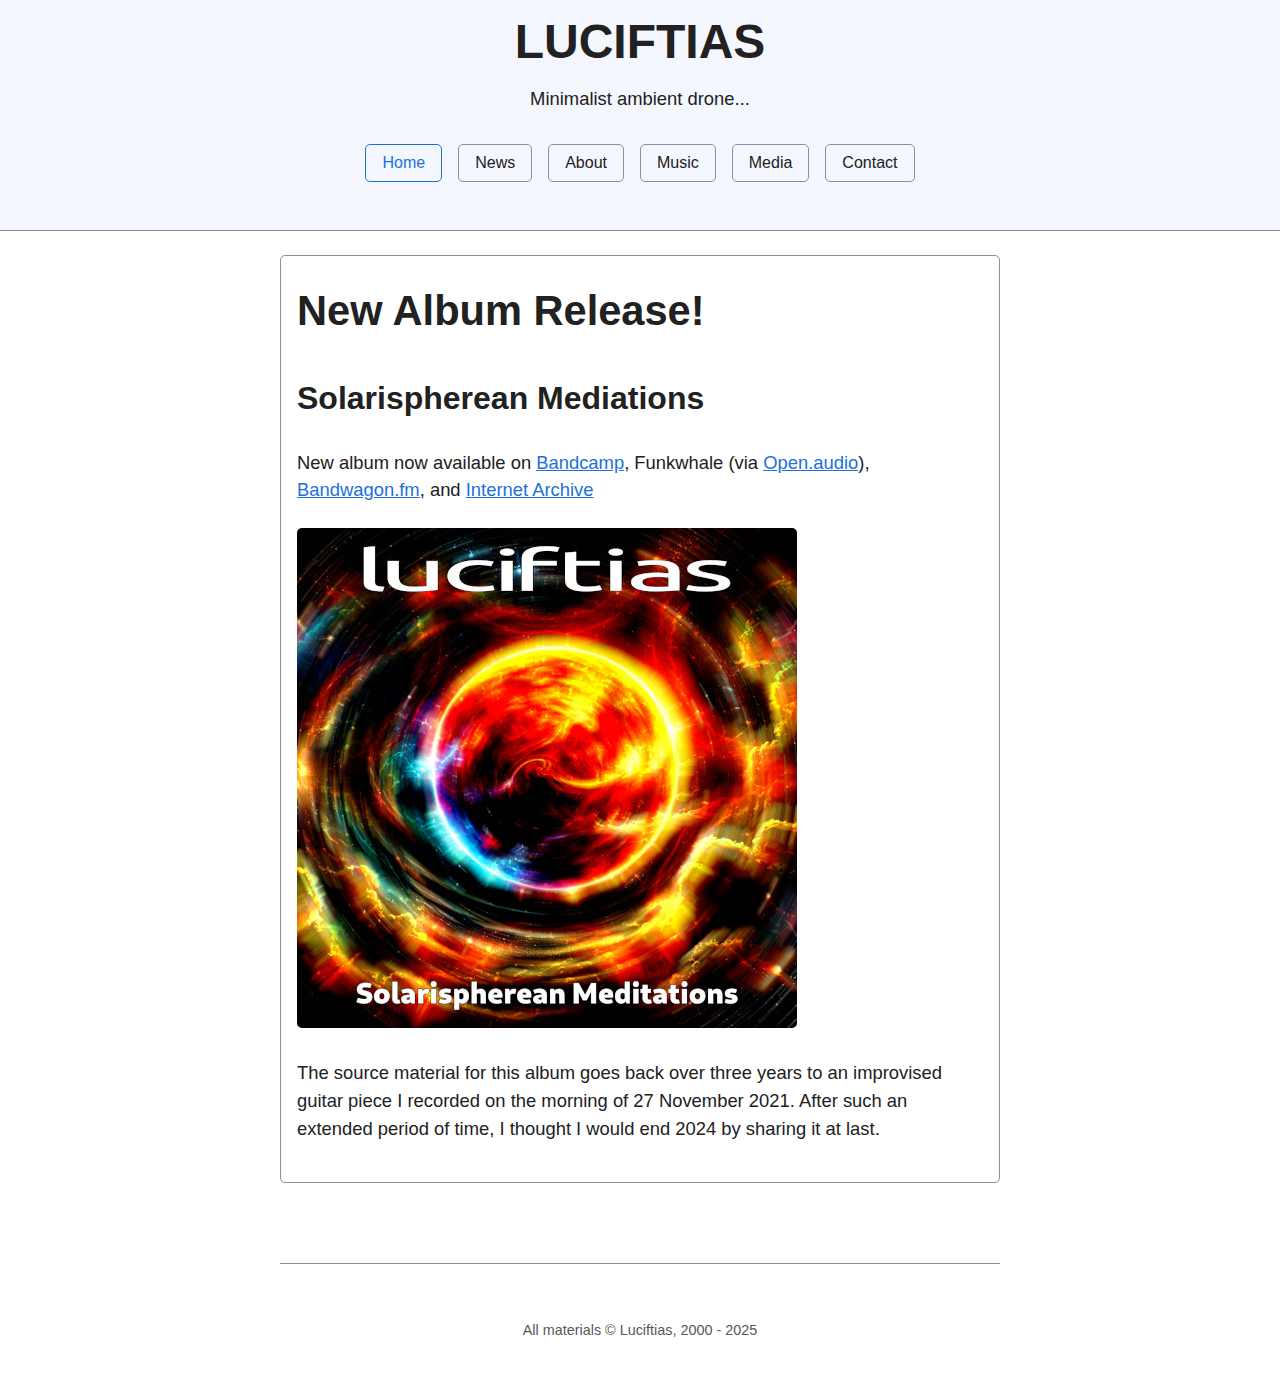
<file: index.html>
<!DOCTYPE html>
<html lang="en">

<head>
    <meta charset="UTF-8">
    <meta http-equiv="X-UA-Compatible" content="IE=edge">
    <meta name="viewport" content="width=device-width, initial-scale=1.0">
    <meta name="keywords" content="dark ambient, ambient, noise, drone, experimental, industrial, soundscape">
    <meta name="description" content="Luciftias: minimalist ambient drone">
    <link rel="stylesheet" href="css/simple.min.css">
    <link rel="stylesheet" href="css/custom.css">
    <title>Luciftias: Home</title>
</head>

<body id="top">
    <header>
        <h1>LUCIFTIAS</h1>
        <p>Minimalist ambient drone...</p>
        <nav>
            <ul>
                <li><a class="current" href="index.html">Home</a></li>
                <li><a href="news.html">News</a></li>
                <li><a href="about.html">About</a></li>
                <li><a href="music.html">Music</a></li>
                <li><a href="media.html">Media</a></li>
                <li><a href="contact.html">Contact</a></li>
            </ul>
        </nav>
    </header>

    <main>
        <article>
            <h2>New Album Release!</h2>
            <h3>Solarispherean Mediations</h3>
            <p>New album now available on <a
                href="https://luciftias.bandcamp.com/album/solarispherean-meditations">Bandcamp</a>, Funkwhale
                (via <a href="https://open.audio/library/albums/21406">Open.audio</a>),
                <a href="https://bandwagon.fm/6774183cc2a5b4a42bdd365a">Bandwagon.fm</a>, and
                <a href="https://archive.org/details/luciftias-solarispherean-meditations">Internet Archive</a></p>
            <img src="images/Luciftias-Solarispherean_Meditations-cover.jpg" alt="cover art image">
            <p>The source material for this album goes back over three years to an improvised guitar piece I recorded on
                the morning of 27 November 2021. After such an extended period of time, I thought I would end 2024 by
                sharing it at last.
            </p>
        </article>
    </main>

    <footer>
        <p>All materials &copy; Luciftias, 2000 - 2025</p>
    </footer>

</body>

</html>
</file>
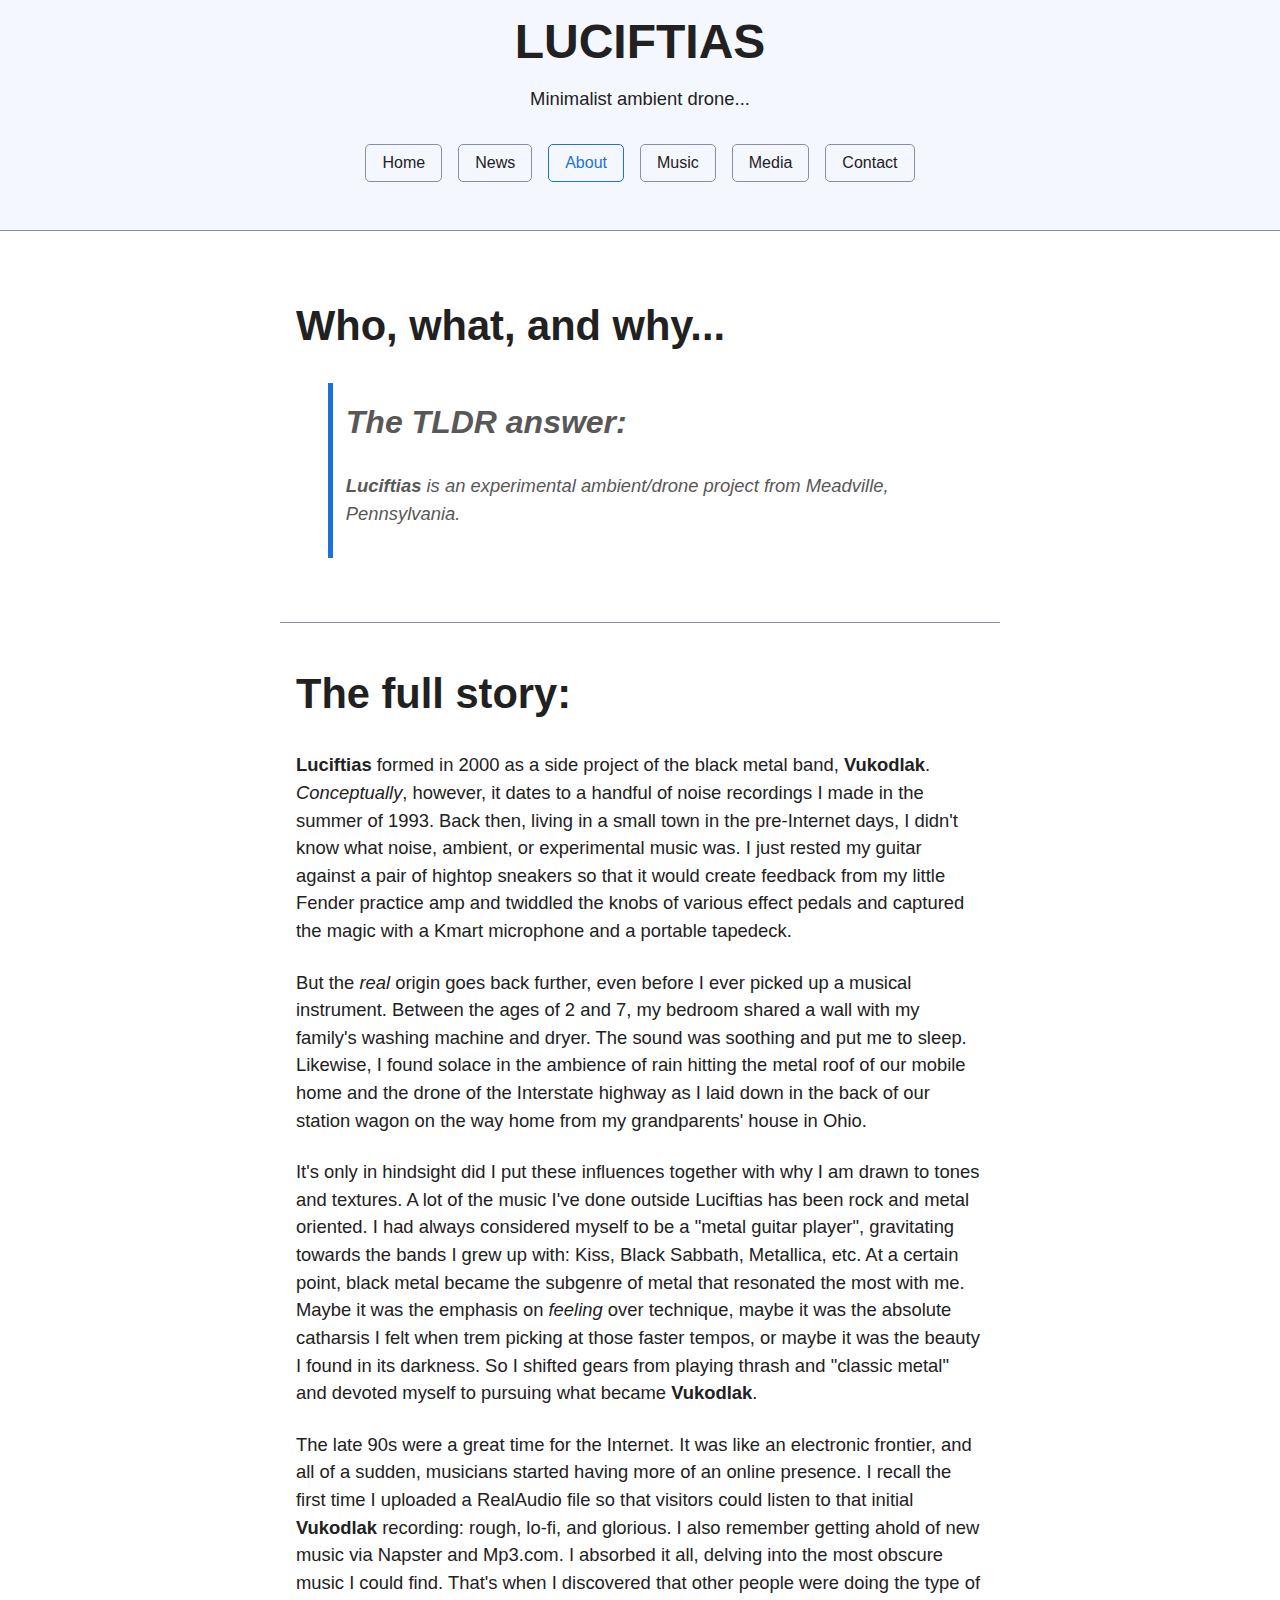
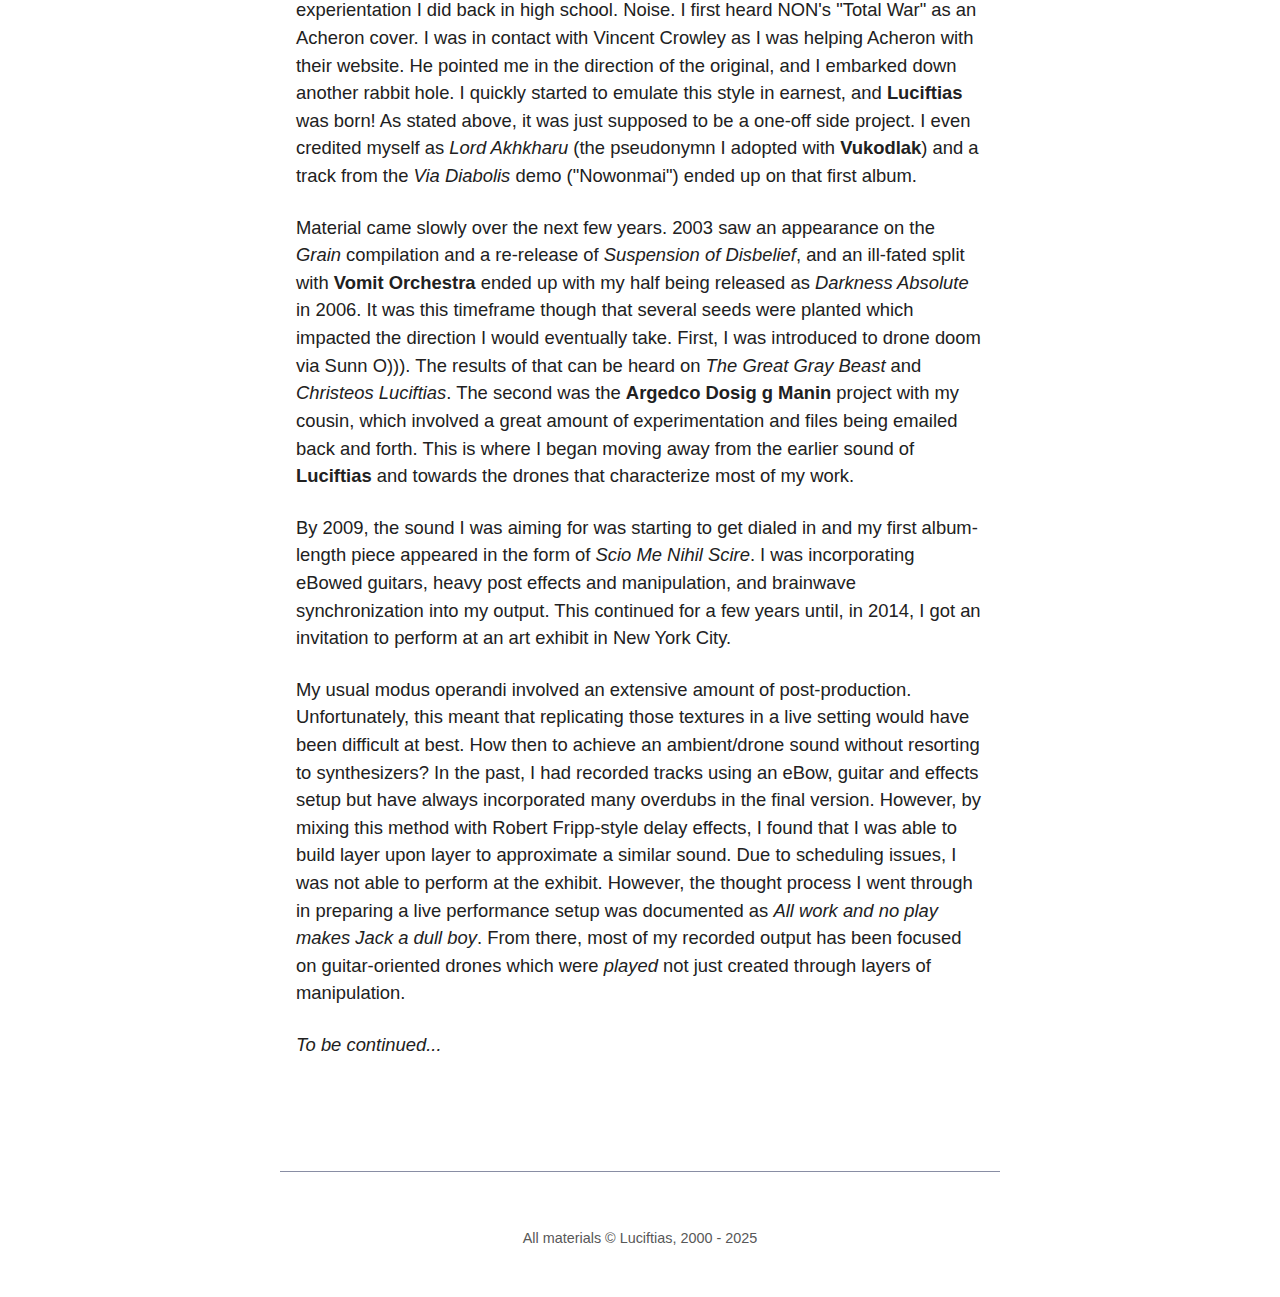
<file: about.html>
<!DOCTYPE html>
<html lang="en">

<head>
    <meta charset="UTF-8">
    <meta http-equiv="X-UA-Compatible" content="IE=edge">
    <meta name="viewport" content="width=device-width, initial-scale=1.0">
    <meta name="keywords" content="dark ambient, ambient, noise, drone, experimental, industrial, soundscape">
    <meta name="description" content="Luciftias: minimalist ambient drone">
    <link rel="stylesheet" href="css/simple.min.css">
    <link rel="stylesheet" href="css/custom.css">
    <title>Luciftias: About</title>
</head>

<body id="top">
    <header>
        <h1>LUCIFTIAS</h1>
        <p>Minimalist ambient drone...</p>
        <nav>
            <ul>
                <li><a href="index.html">Home</a></li>
                <li><a href="news.html">News</a></li>
                <li><a class="current" href="about.html">About</a></li>
                <li><a href="music.html">Music</a></li>
                <li><a href="media.html">Media</a></li>
                <li><a href="contact.html">Contact</a></li>
            </ul>
        </nav>
    </header>

    <main>
        <section>
            <h2>Who, what, and why...</h2>
            <blockquote>
                <h3>The TLDR answer:</h3>
                <p><strong>Luciftias</strong> is an experimental ambient/drone project from Meadville, Pennsylvania.</p>
            </blockquote>
        </section>
        <section>
            <h2>The full story:</h2>
            <p>
                <strong>Luciftias</strong> formed in 2000 as a side project of the black metal band,
                <strong>Vukodlak</strong>. <em>Conceptually</em>, however, it dates to a handful of noise recordings I
                made in the summer of 1993. Back then, living in a small town in the pre-Internet days, I didn't know
                what noise, ambient, or experimental music was. I just rested my guitar against a pair of hightop
                sneakers so that it would create feedback from my little Fender practice amp and twiddled the knobs of
                various effect pedals and captured the magic with a Kmart microphone and a portable tapedeck.
            </p>
            <p>
                But the <em>real</em> origin goes back further, even before I ever picked up a musical instrument.
                Between the ages of 2 and 7, my bedroom shared a wall with my family's washing machine and dryer. The
                sound was soothing and put me to sleep. Likewise, I found solace in the ambience of rain hitting the
                metal roof of our mobile home and the drone of the Interstate highway as I laid down in the back of our
                station wagon on the way home from my grandparents' house in Ohio.
            </p>
            <p>
                It's only in hindsight did I put these influences together with why I am drawn to tones and textures. A
                lot of the music I've done outside Luciftias has been rock and metal oriented. I had always considered
                myself to be a "metal guitar player", gravitating towards the bands I grew up with: Kiss, Black Sabbath,
                Metallica, etc. At a certain point, black metal became the subgenre of metal that resonated the most
                with me. Maybe it was the emphasis on <em>feeling</em> over technique, maybe it was the absolute
                catharsis I felt when trem picking at those faster tempos, or maybe it was the beauty I found in its
                darkness. So I shifted gears from playing thrash and "classic metal" and devoted myself to pursuing what
                became <strong>Vukodlak</strong>.
            </p>
            <p>
                The late 90s were a great time for the Internet. It was like an electronic frontier, and all of a
                sudden, musicians started having more of an online presence. I recall the first time I uploaded a
                RealAudio file so that visitors could listen to that initial <strong>Vukodlak</strong> recording: rough,
                lo-fi, and glorious. I also remember getting ahold of new music via Napster and Mp3.com. I absorbed it
                all, delving into the most obscure music I could find. That's when I discovered that other people were
                doing the type of experientation I did back in high school. Noise. I first heard NON's "Total War" as an
                Acheron cover. I was in contact with Vincent Crowley as I was helping Acheron with their website. He
                pointed me in the direction of the original, and I embarked down another rabbit hole. I quickly started
                to emulate this style in earnest, and <strong>Luciftias</strong> was born! As stated above, it was just
                supposed to be a one-off side project. I even credited myself as <em>Lord Akhkharu</em> (the pseudonymn
                I adopted with <strong>Vukodlak</strong>) and a track from the <em>Via Diabolis</em> demo ("Nowonmai")
                ended up on that first album.
            </p>
            <p>
                Material came slowly over the next few years. 2003 saw an appearance on the <em>Grain</em> compilation
                and a re-release of <em>Suspension of Disbelief</em>, and an ill-fated split with <strong>Vomit
                    Orchestra</strong> ended up with my half being released as <em>Darkness Absolute</em> in 2006. It
                was this timeframe though that several seeds were planted which impacted the direction I would
                eventually take. First, I was introduced to drone doom via Sunn O))). The results of that can be heard
                on <em>The Great Gray Beast</em> and <em>Christeos Luciftias</em>. The second was the <strong>Argedco
                    Dosig g Manin</strong> project with my cousin, which involved a great amount of experimentation and
                files being emailed back and forth. This is where I began moving away from the earlier sound of
                <strong>Luciftias</strong> and towards the drones that characterize most of my work.
            </p>
            <p>
                By 2009, the sound I was aiming for was starting to get dialed in and my first album-length piece
                appeared in the form of <em>Scio Me Nihil Scire</em>. I was incorporating eBowed guitars, heavy post
                effects and manipulation, and brainwave synchronization into my output. This continued for a few years
                until, in 2014, I got an invitation to perform at an art exhibit in New York City.
            </p>
            <p>
                My usual modus operandi involved an extensive amount of post-production. Unfortunately, this meant that
                replicating those textures in a live setting would have been difficult at best. How then to achieve an
                ambient/drone sound without resorting to synthesizers? In the past, I had recorded tracks using an eBow,
                guitar and effects setup but have always incorporated many overdubs in the final version. However, by
                mixing this method with Robert Fripp-style delay effects, I found that I was able to build layer upon
                layer to approximate a similar sound. Due to scheduling issues, I was not able to perform at the
                exhibit. However, the thought process I went through in preparing a live performance setup was
                documented as <em>All work and no play makes Jack a dull boy</em>. From there, most of my recorded
                output has been focused on guitar-oriented drones which were <em>played</em> not just created through
                layers of manipulation.
            </p>
            <p><em>To be continued...</em></p>
        </section>
    </main>

    <footer>
        <p>All materials &copy; Luciftias, 2000 - 2025</p>
    </footer>

</body>

</html>
</file>
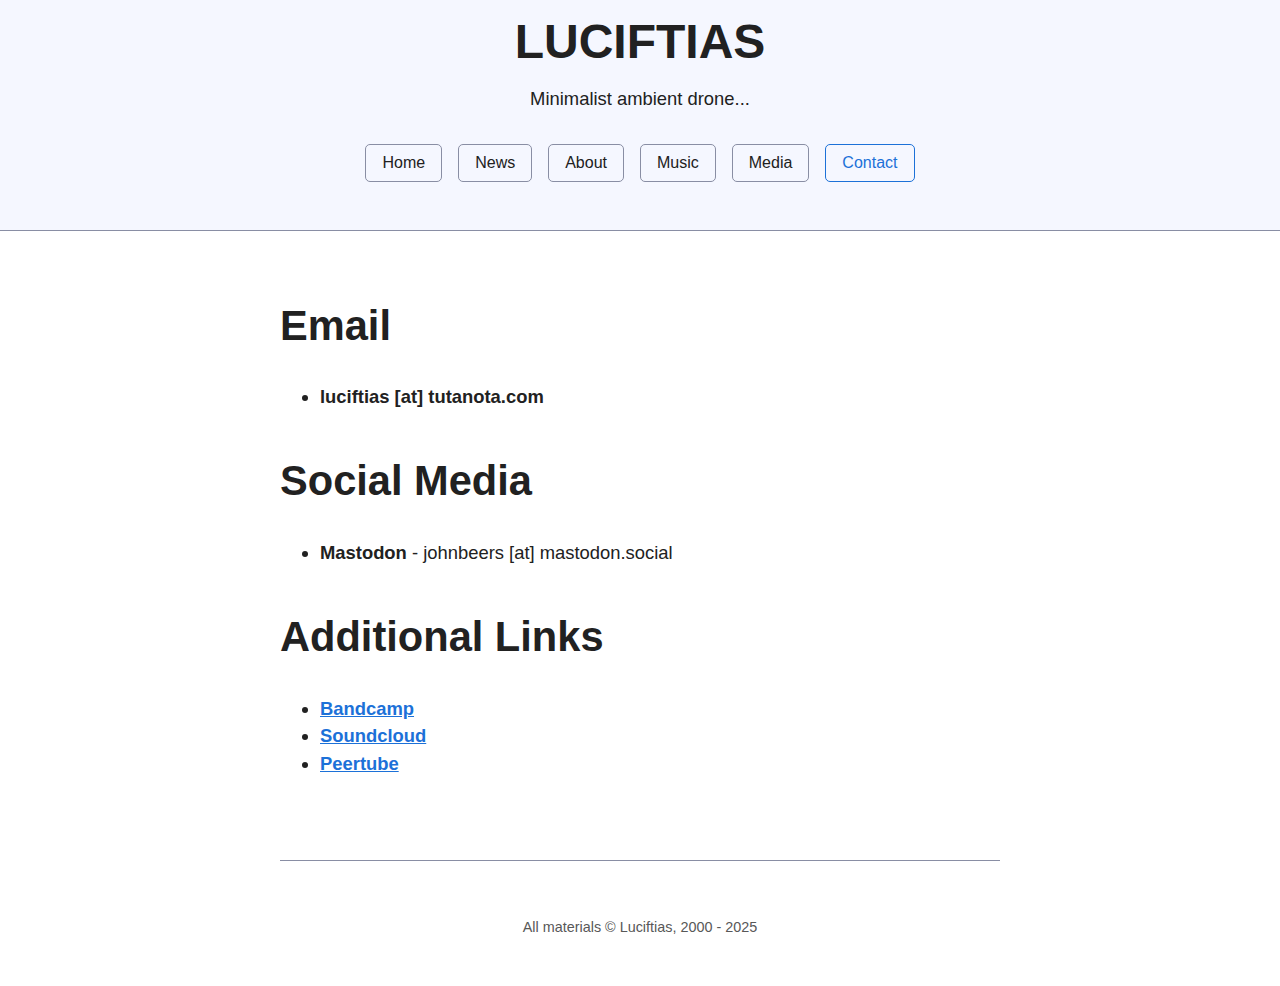
<file: contact.html>
<!DOCTYPE html>
<html lang="en">

<head>
    <meta charset="UTF-8">
    <meta http-equiv="X-UA-Compatible" content="IE=edge">
    <meta name="viewport" content="width=device-width, initial-scale=1.0">
    <meta name="keywords" content="dark ambient, ambient, noise, drone, experimental, industrial, soundscape">
    <meta name="description" content="Luciftias: minimalist ambient drone">
    <link rel="stylesheet" href="css/simple.min.css">
    <link rel="stylesheet" href="css/custom.css">
    <title>Luciftias: Contact</title>
</head>

<body id="top">
    <header>
        <h1>LUCIFTIAS</h1>
        <p>Minimalist ambient drone...</p>
        <nav>
            <ul>
                <li><a href="index.html">Home</a></li>
                <li><a href="news.html">News</a></li>
                <li><a href="about.html">About</a></li>
                <li><a href="music.html">Music</a></li>
                <li><a href="media.html">Media</a></li>
                <li><a class="current" href="contact.html">Contact</a></li>
            </ul>
        </nav>
    </header>

    <main>
        <h2>Email</h2>
        <ul>
            <li>
                <strong>luciftias [at] tutanota.com</strong>
            </li>
        </ul>
        <h2>Social Media</h2>
        <ul>
            <li>
                <strong>Mastodon</strong> - johnbeers [at] mastodon.social
            </li>
        </ul>
        <h2>Additional Links</h2>
        <ul>
            <li>
                <a href="https://luciftias.bandcamp.com"><strong>Bandcamp</strong></a>
            </li>
            <li>
                <a href="https://soundcloud.com/luciftias"><strong>Soundcloud</strong></a>
            </li>
            <li>
                <a href="https://exode.me/a/luciftias/"><strong>Peertube</strong></a>
            </li>
        </ul>
    </main>

    <footer>
        <p>All materials &copy; Luciftias, 2000 - 2025</p>
    </footer>
</body>

</html>
</file>
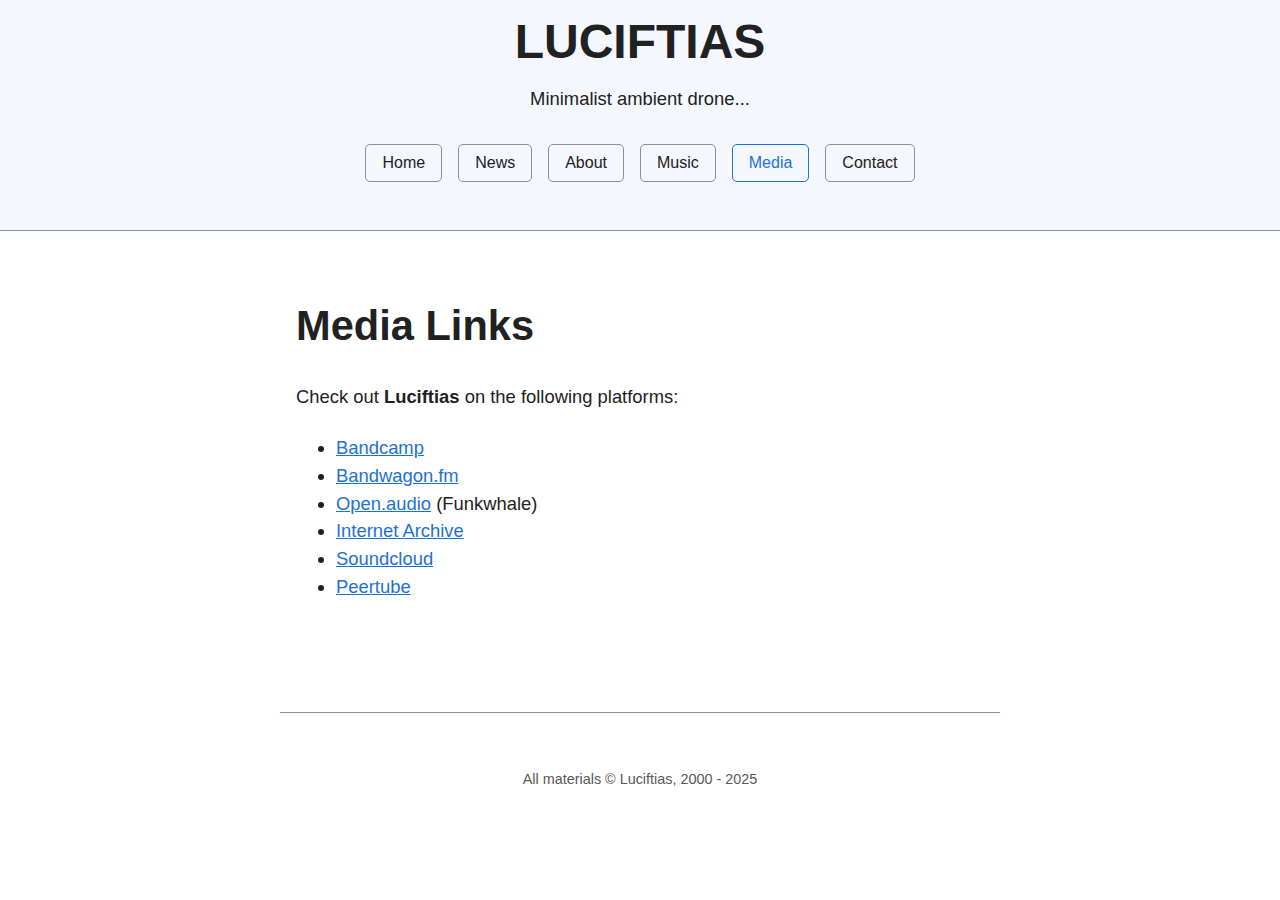
<file: media.html>
<!DOCTYPE html>
<html lang="en">

<head>
    <meta charset="UTF-8">
    <meta http-equiv="X-UA-Compatible" content="IE=edge">
    <meta name="viewport" content="width=device-width, initial-scale=1.0">
    <meta name="keywords" content="dark ambient, ambient, noise, drone, experimental, industrial, soundscape">
    <meta name="description" content="Luciftias: minimalist ambient drone">
    <link rel="stylesheet" href="css/simple.min.css">
    <link rel="stylesheet" href="css/custom.css">
    <title>Luciftias: Media</title>
</head>

<body id="top">
    <header>
        <h1>LUCIFTIAS</h1>
        <p>Minimalist ambient drone...</p>
        <nav>
            <ul>
                <li><a href="index.html">Home</a></li>
                <li><a href="news.html">News</a></li>
                <li><a href="about.html">About</a></li>
                <li><a href="music.html">Music</a></li>
                <li><a class="current" href="media.html">Media</a></li>
                <li><a href="contact.html">Contact</a></li>
            </ul>
        </nav>
    </header>

    <main>
        <section>
            <h2>Media Links</h2>
            <p>Check out <strong>Luciftias</strong> on the following platforms:</p>
            <ul>
                <li><a href="https://luciftias.bandcamp.com/">Bandcamp</a></li>
                <li><a href="https://bandwagon.fm/@luciftias/">Bandwagon.fm</a></li>
                <li><a href="https://open.audio/channels/luciftias">Open.audio</a> (Funkwhale)</li>
                <li><a href="https://archive.org/search.php?query=creator%3A%22Luciftias%22">Internet Archive</a></li>
                <li><a href="https://soundcloud.com/luciftias">Soundcloud</a></li>
                <li><a href="https://exode.me/a/luciftias/">Peertube</a></li>
            </ul>
        </section>
    </main>

    <footer>
        <p>All materials &copy; Luciftias, 2000 - 2025</p>
    </footer>
</body>

</html>
</file>
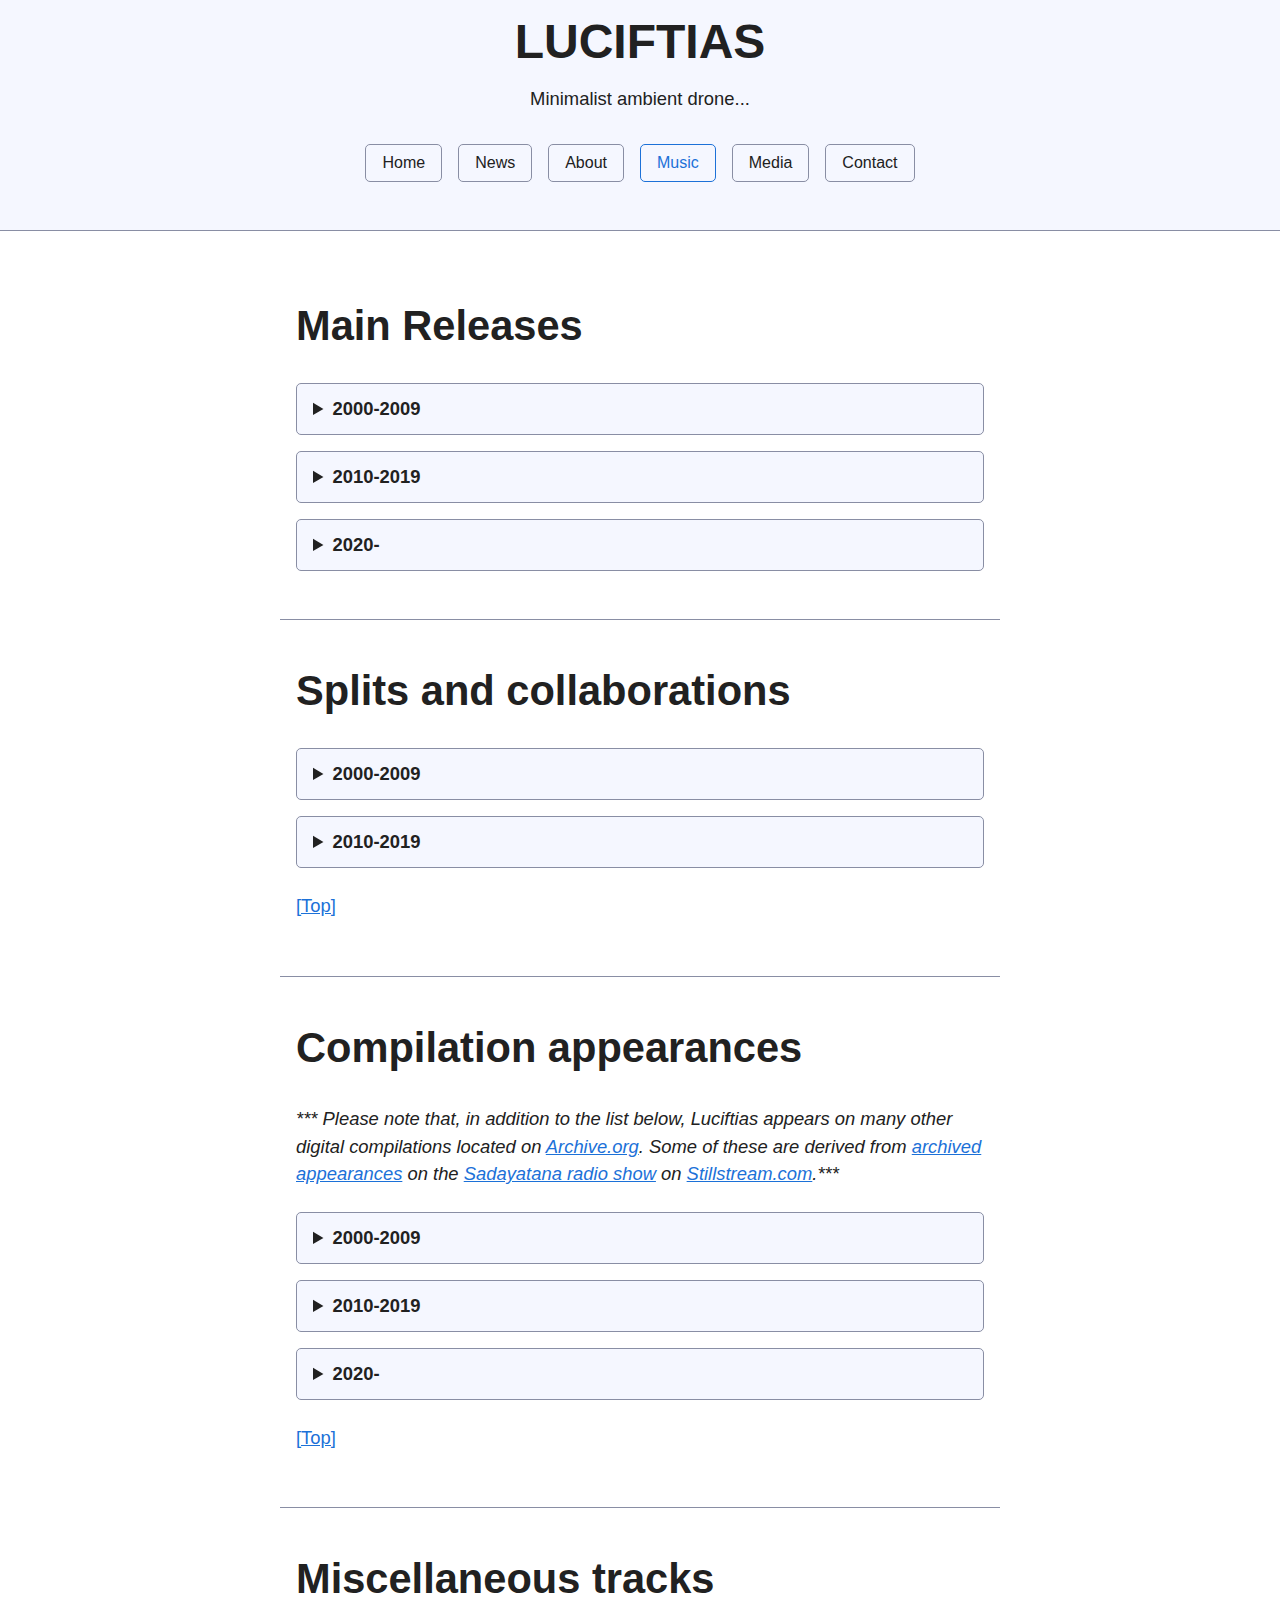
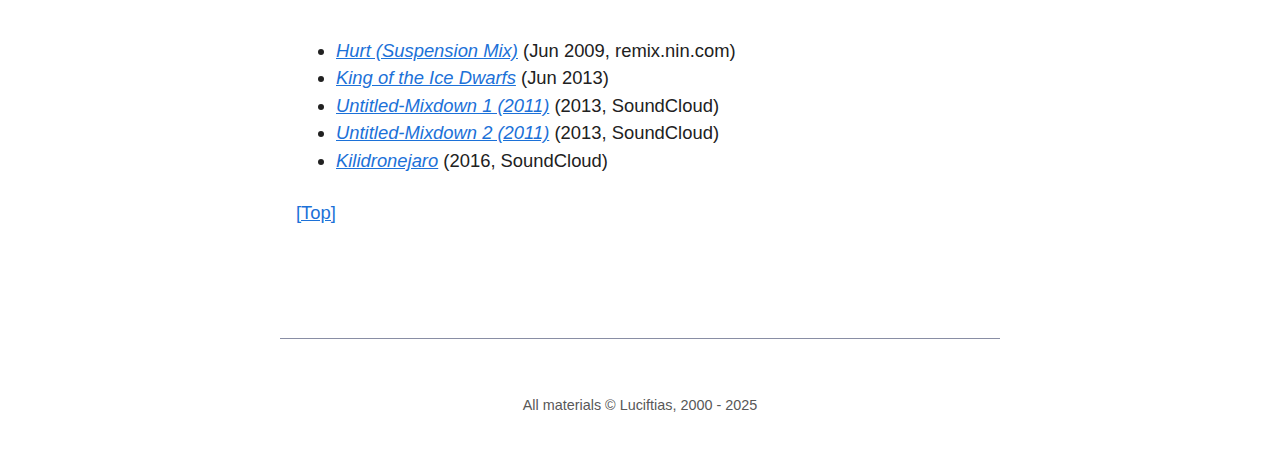
<file: music.html>
<!DOCTYPE html>
<html lang="en">

<head>
    <meta charset="UTF-8">
    <meta http-equiv="X-UA-Compatible" content="IE=edge">
    <meta name="viewport" content="width=device-width, initial-scale=1.0">
    <meta name="keywords" content="dark ambient, ambient, noise, drone, experimental, industrial, soundscape">
    <meta name="description" content="Luciftias: minimalist ambient drone">
    <link rel="stylesheet" href="css/simple.min.css">
    <link rel="stylesheet" href="css/custom.css">
    <title>Luciftias: Music</title>
</head>

<body id="top">
    <header>
        <h1>LUCIFTIAS</h1>
        <p>Minimalist ambient drone...</p>
        <nav>
            <ul>
                <li><a href="index.html">Home</a></li>
                <li><a href="news.html">News</a></li>
                <li><a href="about.html">About</a></li>
                <li><a class="current" href="music.html">Music</a></li>
                <li><a href="media.html">Media</a></li>
                <li><a href="contact.html">Contact</a></li>
            </ul>
        </nav>
    </header>

    <main>
        <section>
            <h2>Main Releases</h2>
            <details>
                <summary>2000-2009</summary>
                <details>
                    <summary>2000</summary>
                    <ul>
                        <li>
                            <i>Suspension of Disbelief</i> (Dec 2000, Mp3.com)
                        </li>
                    </ul>
                </details>

                <details>
                    <summary>2003</summary>
                    <ul>
                        <li>
                            <a href="https://www.archive.org/details/ahp001"><i>Suspension of Disbelief</i></a> (Oct
                            2003, Akhkharu Hymns)
                        </li>
                    </ul>
                </details>

                <details>
                    <summary>2006</summary>
                    <ul>
                        <li>
                            <a href="https://www.archive.org/details/ahp004"><i>Darkness Absolute</i></a> (Mar 2006,
                            Akhkharu Hymns)
                        </li>
                        <li>
                            <a href="https://www.archive.org/details/ahp005"><i>The Great Gray Beast</i></a> (Nov
                            2006, Akhkharu Hymns)
                        </li>
                    </ul>
                </details>

                <details>
                    <summary>2008</summary>
                    <ul>
                        <li>
                            <a href="https://www.archive.org/details/ahp007"><i>Christeos Luciftias</i></a> (Jul 2008,
                            Akhkharu Hymns)
                        </li>
                        <li>
                            <a href="https://www.archive.org/details/kemn90"><i>1428</i></a> (Aug 2008, <a
                                href="https://www.kaos-ex-machina.blogspot.com/">Kaos ex Machina</a>)
                        </li>
                        <li>
                            <a href="https://www.archive.org/details/ahp008"><i>Soundscapes for Headphones</i></a>
                            (Oct 2008, Akhkharu Hymns)
                        </li>
                    </ul>
                </details>

                <details>
                    <summary>2009</summary>
                    <ul>
                        <li>
                            <a href="https://www.archive.org/details/Constant_22"><i>Constant 22</i></a> (Jan 2009, <a
                                href="https://treetrunkrecords.wordpress.com/">Treetrunk</a>) *single*
                        </li>
                        <li>
                            <a href="https://www.archive.org/details/ahp009"><i>A Radiant Ghost</i></a> (Feb 2009,
                            Akhkharu Hymns)
                        </li>
                        <li>
                            <a href="https://www.archive.org/details/ahp010"><i>Intellectual Decompression: Suspended
                                    Remixes</i></a> (Mar 2009, Akhkharu Hymns)
                        </li>
                        <li>
                            <a href="https://www.archive.org/details/ahp011"><i>Perpetual</i></a> (Apr 2009, Akhkharu
                            Hymns)
                        </li>
                        <li>
                            <a href="https://www.archive.org/details/ahp012"><i>Hemlock</i></a> (May 2009, Akhkharu
                            Hymns)
                        </li>
                        <li>
                            <a href="https://www.archive.org/details/ahp013"><i>Scio Me Nihil Scire</i></a> (Jun 2009,
                            Akhkharu Hymns)
                        </li>
                        <li>
                            <i>Void / Filament</i> (Jul 2009, Notariqon)
                        </li>
                        <li>
                            <a href="https://www.archive.org/details/ahp014"><i>Process 51</i></a> (Aug 2009, Akhkharu
                            Hymns)
                        </li>
                        <li>
                            <a href="https://luciftias.bandcamp.com/album/cccxxxiii"><i>CCCXXXIII</i></a> (Sep 2009,
                            Witte Dood) *single*
                        </li>
                        <li>
                            <a href="https://www.archive.org/details/ahp015"><i>Droning Frehley</i></a> (Nov 2009,
                            Akhkharu Hymns)
                        </li>
                    </ul>
                    <footer>
                        <p><a href="#top">[Top]</a></p>
                    </footer>
                </details>
                <footer>
                    <p><a href="#top">[Top]</a></p>
                </footer>

            </details>

            <details>
                <summary>2010-2019</summary>

                <details>
                    <summary>2010</summary>
                    <ul>
                        <li>
                            <a href="https://luciftias.bandcamp.com/album/infernus"><i>Infernus</i></a> (Jun 2010,
                            Witte Dood) *single*
                        </li>
                        <li>
                            <a href="https://luciftias.bandcamp.com/album/textures"><i>Textures</i></a> (Jul 2010,
                            Inchiostrum)
                        </li>
                    </ul>
                </details>

                <details>
                    <summary>2011</summary>
                    <ul>
                        <li>
                            <a href="https://luciftias.bandcamp.com/album/dronosphere"><i>Dronosphere</i></a> (Feb
                            2011,
                            Akhkharu Hymns)
                        </li>
                        <li>
                            <a href="https://www.archive.org/details/ahp017"><i>The Sin of Collaboration</i></a> (Apr
                            2011, Akhkharu Hymns)
                        </li>
                        <li>
                            <a href="https://luciftias.bandcamp.com/album/astralnaut"><i>Astralnaut</i></a> (Jul 2011,
                            Victory By Fire) *single*
                        </li>
                        <li>
                            <a href="https://luciftias.bandcamp.com/album/occultus"><i>Occultus</i></a> (Aug 2011,
                            Victory By Fire) *single*
                        </li>
                    </ul>
                </details>

                <details>
                    <summary>2012</summary>
                    <ul>
                        <li>
                            <a href="https://buddhistonfire.com/2012/03/20-luciftias---dronosphere-ii/"><i>Dronosphere
                                    II</i></a> (March 2012, Buddhist On Fire)
                        </li>
                        <li>
                            <a href="https://luciftias.bandcamp.com/album/void-filament"><i>Void / Filament</i></a>
                            (Apr
                            2012, <a href="https://www.archive.org/details/ahp018">Akhkharu Hymns</a>)
                            <strong>*Re-release* (includes a bonus track!)</strong>
                        </li>
                        <li>
                            <a href="https://www.archive.org/details/ahp019"><i>Textures</i></a> (May 2012, Akhkharu
                            Hymns) <strong>*Digital re-release*</strong>
                        </li>
                        <li>
                            <a href="https://www.archive.org/details/ahp020"><i>Three Inch Singles</i></a> (Jun 2012,
                            Akhkharu Hymns) <strong>*Re-release of WD and VBF singles*</strong>
                        </li>
                        <li>
                            <a
                                href="https://buddhistonfire.com/2012/09/35-luciftias---dronosphere/"><i>Dronosphere</i></a>
                            (Sep 2012, Buddhist On Fire) <strong>*Digital re-release*</strong>
                        </li>
                    </ul>
                </details>

                <details>
                    <summary>2013</summary>
                    <ul>
                        <li>
                            <a href="https://buddhistonfire.com/2013/02/45-luciftias---the-great-abstinence/"><i>The
                                    Great
                                    Abstinence</i></a> (Feb 2013, Buddhist on Fire)
                        </li>
                        <li>
                            <a href="https://webbedhandrecords.com/wh257-luciftias-rain/"><i>Rain</i></a> (Feb 2013,
                            <a href="https://webbedhandrecords.com/">Webbed Hand</a>)
                        </li>
                        <li>
                            <a href="https://buddhistonfire.com/2013/04/49-luciftias---a-flash-of-red/"><i>A Flash of
                                    Red</i></a> (Apr 2013, Buddhist on Fire)
                        </li>
                        <li>
                            <a href="https://buddhistonfire.com/2013/10/53-luciftias---wonderland-the-cheshire-cat/"><i>Wonderland:
                                    The Cheshire Cat</i></a> (Oct 2013, Buddhist on Fire)
                        </li>
                        <li>
                            <a
                                href="https://www.depressiveillusions.com/items/cd-r/dark-ambient-drone-experimental/luciftias-dronosphere-lll-transcension"><i>Dronosphere
                                    III: Transcension</i></a> (Oct 2013, Depressive Illusions) *Limited to 33 copies*
                        </li>
                        <li>
                            <a href="https://archive.org/details/bof059"><i>Beyond the Aether</i></a> (Dec 2013,
                            Buddhist on Fire)
                        </li>
                    </ul>
                </details>

                <details>
                    <summary>2014</summary>
                    <ul>
                        <li>
                            <a
                                href="https://depressiveillusions.com/items/cd-r/dark-ambient-drone-experimental/luciftias-great-abstinence"><i>The
                                    Great Abstinence</i></a> (Apr 2014, Depressive Illusions) *Special CD edition
                            limited to 33 copies*
                        </li>
                        <li>
                            <a href="https://archive.org/details/eg0_114"><i>Chronic Pentatonic</i></a> (May 2014, <a
                                href="https://eg0cide.com/2014/05/10/eg0_114-luciftias-chronic-pentatonic/">Eg0cide</a>)
                        </li>
                        <li>
                            <a href="https://buddhistonfire.com/2014/05/63-dronosphere-iii-transcension/"><i>Dronosphere
                                    III: Transcension</i></a> (May 2014, Buddhist on Fire) <strong>*Digital
                                re-release*</strong>
                        </li>
                        <li>
                            <a
                                href="https://buddhistonfire.com/2014/09/67-luciftias---all-work-and-no-play-makes-jack-a-dull-boy/"><i>All
                                    work and no play makes Jack a dull boy</i></a> (Aug 2014, Buddhist on Fire)
                        </li>
                        <li>
                            <a href="https://onyudo.com/#!/albums/dronomancy"><i>Dronomancy</i></a> (Oct 2014, <a
                                href="https://onyudo.com/">Onyudo</a>) *Collection of comp tracks and more*
                        </li>
                    </ul>
                </details>

                <details>
                    <summary>2015</summary>
                    <ul>
                        <li>
                            <a href="https://luciftias.bandcamp.com/album/as-a-march-hare"><i>...as a March
                                    Hare</i></a>
                            (Jul 2015, <a href="https://www.hotarex.com/#!">Hallways of the Always</a>) *3.5" floppy
                            disk!!
                        </li>
                    </ul>
                </details>

                <details>
                    <summary>2016</summary>
                    <ul>
                        <li>
                            <a href="https://luciftias.bandcamp.com/album/field-trip-to-neptune"><i>Field Trip to
                                    Neptune</i></a> (Mar 2016, <a href="https://archive.org/details/bof078">Buddhist on
                                Fire</a>)
                        </li>
                        <li>
                            <a href="https://luciftias.bandcamp.com/album/coordinating-the-azimuth"><i>Coordinating the
                                    Azimuth</i></a> (Apr 2016, Akhkharu Hymns)
                        </li>
                        <li>
                            <a href="https://luciftias.bandcamp.com/album/shrouded-allusion"><i>Shrouded
                                    Allusion</i></a>
                            (Jun 2016, <a href="https://archive.org/details/shrouded_allusion">Treetrunk</a>)
                        </li>
                        <li>
                            <a href="https://luciftias.bandcamp.com/album/astralnautics-for-beginners"><i>Astralnautics
                                    for Beginners</i></a> (Jul 2016, <a
                                href="https://archive.org/details/AstralnauticsForBeginners">Treetrunk</a> / <a
                                href="https://archive.org/details/Astralnautics_For_Beginners">Akhkharu Hymns</a>)
                        </li>
                        <li>
                            <a href="https://luciftias.bandcamp.com/album/the-night-had-gold-in-its-teeth"><i>The Night
                                    Had
                                    Gold In Its Teeth</i></a> (Sep 2016, <a
                                href="https://archive.org/details/TheNightHadGoldInItsTeeth">Treetrunk</a>)
                        </li>
                    </ul>
                </details>

                <details>
                    <summary>2017</summary>
                    <ul>
                        <li>
                            <a href="https://luciftias.bandcamp.com/album/amorphous-architectural-abstraction"><i>Amorphous
                                    Architectural Abstraction</i></a> (Jan 2017, Akhkharu Hymns)
                        </li>
                        <li>
                            <a href="https://luciftias.bandcamp.com/album/voyage-through-the-nether"><i>Voyage Through
                                    the Nether</i></a> (Aug 2017, Akhkharu Hymns)
                        </li>
                    </ul>

                </details>

                <details>
                    <summary>2018</summary>
                    <ul>
                        <li>
                            <a href="https://luciftias.bandcamp.com/album/erotic-crystallization-inertia"><i>Erotic
                                    Crystallization Inertia</i></a> (Jul 2018, Akhkharu Hymns)
                        <li>
                            <a href="https://luciftias.bandcamp.com/album/extratellurian"><i>Extratellurian</i></a>
                            (Sep 2018, Akhkharu Hymns)
                        </li>
                    </ul>
                </details>
                <footer>
                    <p><a href="#top">[Top]</a></p>
                </footer>
            </details>

            <details>
                <summary>2020-</summary>

                <details>
                    <summary>2020</summary>
                    <ul>
                        <li>
                            <a href="https://luciftias.bandcamp.com/album/clove-and-honey"><i>Clove and Honey</i></a>
                            (Dec 2020, Akhkharu Hymns)
                        </li>
                    </ul>
                </details>

                <details>
                    <summary>2021</summary>
                    <ul>
                        <li>
                            <a href="https://luciftias.bandcamp.com/album/seafloor-sunrise"><i>Seafloor
                                    Sunrise</i></a>
                            (Nov 2021, Akhkharu Hymns)
                        </li>
                        <li>
                            <a href="https://luciftias.bandcamp.com/album/aural-borealis"><i>Aural Borealis</i></a>
                            (Dec 2021, Akhkharu Hymns)
                        </li>
                    </ul>
                </details>

                <details>
                    <summary>2022</summary>
                    <ul>
                        <li>
                            <a href="https://luciftias.bandcamp.com/album/sonic-sorcery"><i>Sonic Sorcery</i></a> (Jul
                            2022, Akhkharu Hymns)
                        </li>
                    </ul>
                </details>

                <details>
                    <summary>2023</summary>
                    <ul>
                        <li>
                            <a href="https://eg0cide.com/2023/01/28/luciftias-staring-into-oblivion-eg0_256/"><i>Staring
                                    Into Oblivion</i></a> (Jan 2023, eg0cide)
                        </li>
                        <li>
                            <a href="https://luciftias.bandcamp.com/album/ambient-reflections-for-solitary-explorers"><i>Ambient
                                    Reflections for Solitary Explorers</i></a> (Nov 2023, Akhkharu Hymns)
                        </li>
                    </ul>
                </details>

                <details>
                    <summary>2024</summary>
                    <ul>
                        <li>
                            <a href="https://luciftias.bandcamp.com/album/the-day-after-the-end-of-time"><i>The Day
                                    After the End of Time</i></a> (Aug 2024, eg0cide) *4-track EP*
                        </li>
                        <li>
                            <a href="https://luciftias.bandcamp.com/album/solarispherean-meditations">
                                <i>Solarispherean Meditations</i></a> (Dec 2024, Akhkharu Hymns)
                        </li>
                    </ul>
                </details>

                <footer>
                    <p><a href="#top">[Top]</a></p>
                </footer>
            </details>
        </section>


        <section>
            <h2>Splits and collaborations</h2>
            <details>
                <summary>2000-2009</summary>
                <ul>
                    <li>
                        <a href="https://luciftias.bandcamp.com/album/argedco-dosig-g-manin"><i>Argedco Dosig g
                                Manin</i></a> (Jul 2007, <a href="https://www.archive.org/details/ahp006">Akhkharu
                            Hymns</a>) --- collaboration with Conqueror Worm
                    </li>
                    <li>
                        <i><a href="https://www.archive.org/details/Thee22sekktVs.Luciftias-Lucekkt">Lucekkt</a></i>
                        (Oct
                        2009, <a href="https://www.myspace.com/maximumterrorem">Flugelrad</a>) --- split with <a
                            href="https://www.myspace.com/thee22sekkt">Thee|22|SekkT</a>
                    </li>
                </ul>
                <footer>
                    <p><a href="#top">[Top]</a></p>
                </footer>
            </details>
            <details>
                <summary>2010-2019</summary>
                <ul>
                    <li>
                        <a href="https://luciftias.bandcamp.com/album/symbiogenesis"><i>Symbiogenesis</i></a> (Mar
                        2010,
                        <a href="https://eg0cide.com/">Eg0cide</a>) --- split with <a href="https://tgbts.com/">The
                            Ghost
                            Between the Strings</a>
                    </li>
                    <li>
                        <a href="https://archive.org/details/eg0_094"><i>Suspended Blades</i></a> (Mar 2013, <a
                            href="https://eg0cide.com/">Eg0cide</a>) --- split with <a
                            href="https://tgbts.com/ghosts-dont-exist/">Ghosts Don't Exist</a>
                    </li>
                    <li>
                        <a href="https://annihilistprovisionaldisorder.bandcamp.com/album/split-w-luciftias"><i>The
                                Thoughts Of Mortal Insanity</i></a> (Mar 2013, self-released) --- split with
                        Annihilist Provisional Disorder
                    </li>
                    <li>
                        <a href="https://onyudo.com/album/prima-luce/"><i>Prima Luce</i></a> (Feb 2014, <a
                            href="https://onyudo.com/">Onyudo</a>) --- split with <a
                            href="https://onyudo.com/artists/moreblackthengod/">MoreBlackThenGod</a>
                    </li>
                    <li>
                        <a href="https://archive.org/details/LuciftiasMoreBlackThenGod-PrimaLuce"><i>Prima
                                Luce</i></a>
                        (Mar 2014, <a href="https://www.deadkniferecords.com/">Deadknife</a>) --- re-released split with
                        MoreBlackThenGod
                    </li>
                    <li>
                        <a
                            href="https://annihilistprovisionaldisorder.bandcamp.com/album/in-reverse-we-travel-towards-extinction"><i>
                                In Reverse We Travel Towards Extinction </i></a> (Mar 2014, self-released) ---
                        contributed the track <i>"Extinct and Forgotten"</i>
                    </li>
                    <li>
                        <a href="https://luciftias.bandcamp.com/album/prima-luce"><i>Prima Luce</i></a> (May 2014, <a
                            href="https://ancientlanguagerecords.yolasite.com/">Ancient Language Records</a>) ---
                        re-released
                        split with MoreBlackThenGod
                    </li>
                    <li>
                        <a href="https://luciftias.bandcamp.com/album/binary-eclipse"><i>Binary Eclipse</i></a> (May
                        2014,
                        Ancient Language Records) --- split with MoreBlackThenGod
                    </li>
                </ul>
                <footer>
                    <p><a href="#top">[Top]</a></p>
                </footer>
            </details>
            <footer>
                <p><a href="#top">[Top]</a></p>
            </footer>
        </section>

        <section>
            <h2>Compilation appearances</h2>
            <p><i>*** Please note that, in addition to the list below, Luciftias appears on many other digital
                    compilations located on <a href="https://www.archive.org">Archive.org</a>. Some of these are derived
                    from <a
                        href="https://archive.org/search.php?query=luciftias%20AND%20collection%3Aaudio_music">archived
                        appearances</a> on the <a href="https://sadayatana.com/">Sadayatana radio show</a> on <a
                        href="https://www.stillstream.com">Stillstream.com</a>.***</i></p>
            <details>
                <summary>2000-2009</summary>
                <ul>
                    <li>
                        <a href="https://dotdotdotmusic.com/fulltrack1.html"><i>Grain - A Compilation of 99 Short
                                Tracks</i></a> (Oct 2003, <a href="https://dotdotdotmusic.com/">Dot Dot Dot/UK</a>) ---
                        <i>"10.29.97"</i>
                    </li>
                    <li>
                        <a href="https://www.archive.org/details/kemn100"><i>Strange Attractor</i></a> (Apr 2009, Kaos
                        ex
                        Machina) --- <i>"Fractally Yours"</i>
                    </li>
                    <li>
                        <a href="https://archive.org/details/MeditativeMixRecentFavoriteAmbientAndDrones"><i>Meditative
                                Mix: Recent Favorite Ambient and Drones</i></a> (Apr 2009, LAJ) --- <i>"The Bell Shift
                            Ladder"</i>
                    </li>
                    <li>
                        <i>Dark Christmas</i> (Dec 2009, <a href="https://www.myspace.com/inchiostrum">Inchiostrum
                            Records</a>) --- <i>"Joulupukki's Magic Reindeer Urine"</i>
                    </li>
                </ul>
                <footer>
                    <p><a href="#top">[Top]</a></p>
                </footer>
            </details>
            <details>
                <summary>2010-2019</summary>
                <ul>
                    <li>
                        <i>Infernum</i> (Jan 2010, <a href="https://www.myspace.com/inchiostrum">Inchiostrum
                            Records</a>)
                        --- <i>"Interr'd within these vaults"</i>
                    </li>
                    <li>
                        <a href="https://archive.org/details/eg0_024"><i>Displaced Soundscapes</i></a> (Aug 2010, <a
                            href="https://eg0cide.wordpress.com/">Eg0cide</a>) --- by Tribe of Astronauts; various
                        samples
                        from <i>Suspension of Disbelief</i> and <i>Soundscapes for Headphones</i> used
                    </li>
                    <li>
                        <a href="https://archive.org/details/enrcmp15_-_mystified_drone_medley"><i>Mystified Drone
                                Medley</i></a> (Jul 2010, <a href="https://enoughrecords.scene.org/">Enough
                            Records</a>)
                        --- various samples used
                    </li>
                    <li>
                        <i>Scriptum 2</i> (Oct 2010, <a href="https://www.myspace.com/inchiostrum">Inchiostrum
                            Records</a>) --- <i>"texturefive"</i>
                    </li>
                    <li>
                        <a href="https://www.mediafire.com/?euwne016ev2b8qo"><i>Dark Christmas 2</i></a> (Dec 2010, <a
                            href="https://www.myspace.com/inchiostrum">Inchiostrum Records</a>) --- <i>"Psychedelic
                            Nativity"</i>
                    </li>
                    <li>
                        <a href="https://buddhistonfire.com/2013/02/46-buddhist-on-fire-presents-crazy-blues/"><i>Crazy
                                Blues</i></a> (Feb 2013, <a href="https://buddhistonfire.com/">Buddhist on Fire</a>)
                        ---
                        <i>"We Are Tomorrow's Past"</i>
                    </li>
                    <li>
                        <a
                            href="https://ambientbook.bandcamp.com/album/ambientbook-dark-edition-vol1-online-compilation"><i>AMBIENTBOOK
                                (dark edition) vol1 - online compilation</i></a> (Jul 2013, <a
                            href="https://www.facebook.com/ambientbook">ambientbook</a>) --- <i>"What Waits at the End
                            of
                            the Hall"</i>
                    </li>
                    <li>
                        <a href="https://prettyinnoise.bandcamp.com/album/ambielogue-chapter-i"><i>AMBIELOGUE - Chapter
                                I</i></a> (Jul 2013, <a href="https://pinmusik.de/">Pretty in Noise</a>) ---
                        <i>"Properly
                            Pilled"</i>
                    </li>
                    <li>
                        <a href="https://prettyinnoise.bandcamp.com/album/ambielogue-chapter-ii-2"><i>AMBIELOGUE -
                                Chapter
                                II</i></a> (Sep 2013, <a href="https://pinmusik.de/">Pretty in Noise</a>) --- <i>"The
                            Accursed Seal"</i>
                    </li>
                    <li>
                        <a href="https://www.bfwrecordings.com/releases/Christmas/2013/"><i>BFW Christmas Album
                                2013</i></a> (Dec 2013, <a href="https://www.bfwrecordings.com/">BFW recordings</a>)
                        ---
                        <i>"Drowning in the ghosts of Christmas past"</i>
                    </li>
                    <li>
                        <a href="https://www.bfwrecordings.com/releases/AlbumInADay/Vol8/"><i>Album In A Day volume 8 -
                                29
                                March 2014</i></a> (Mar 2014, <a href="https://www.bfwrecordings.com/">BFW
                            recordings</a>)
                        --- <i>"OMM 0329"</i>
                    </li>
                    <li>
                        <a href="https://midnightradio-compilation.bandcamp.com/album/midnight-radio-compilation-19"><i>Midnight
                                Radio Compilation 19.</i></a> (Jun 2014, <a
                            href="https://midnightradio-compilation.bandcamp.com/">Midnight Radio</a>) --- <i>"I dream
                            in D
                            minor"</i>
                    </li>
                    <li>
                        <a href="https://www.bfwrecordings.com/releases/AlbumInADay/Vol9/"><i>Album In A Day volume 9 -
                                6
                                September 2014</i></a> (Sep 2014, <a href="https://www.bfwrecordings.com/">BFW
                            recordings</a>) --- <i>"Room 237 (excerpt)"</i>
                    </li>
                    <li>
                        <a href="https://archive.org/details/petroglyph290PetroglyphMusic-The_xmas_compilation_2014"><i>Petroglyph
                                Music - The xmas compilation 2014</i></a> (Dec 2014, <a
                            href="https://petroglyphmusic.com/">Petroglyph Music</a>) --- <i>"A Torrrance Family
                            Christmas
                            (edit)"</i>
                    </li>
                    <li>
                        <a href="https://archive.org/details/Thomas_Park_Remixed"><i>Thomas Park Remixed</i></a> (Feb
                        2015, <a href="https://treetrunkrecords.wordpress.com/">Treetrunk</a>) --- <i>"King of the Ice
                            Dwarfs"</i>
                    </li>
                    <li>
                        <a href="https://www.bfwrecordings.com/releases/AlbumInADay/Vol10/"><i>Album In A Day volume 10
                                -
                                22 August 2015</i></a> (Aug 2015, <a href="https://www.bfwrecordings.com/">BFW
                            recordings</a>) --- <i>"Hydroponic Gnome"</i>
                    </li>
                    <li>
                        <a href="https://eg0cide.com/2019/08/18/eg0_214-podarces-various-artists-frozen-journeys/"><i>Frozen
                                Journeys</i></a> (Aug 2019, <a
                            href="https://eg0cide.com/2019/08/18/eg0_214-podarces-various-artists-frozen-journeys/">Eg0cide
                            Productions</a>) --- <i>"Tundratic Equation"</i>
                    </li>
                </ul>
                <footer>
                    <p><a href="#top">[Top]</a></p>
                </footer>
            </details>
            <details>
                <summary>2020-</summary>
                <ul>
                    <li>
                        <a href="https://archive.org/details/va-poltergeist-movies-tribute"><i>Poltergeist Movies
                                Tribute</i></a> (Feb 2023, Internet Daemon Netlabel) --- <i>"Portals to
                            Nothingness"</i>
                    </li>
                    <li>
                        <a href="https://archive.org/details/nws.bpm0151"><i>At Least</i></a> (Nov 2023, <a
                            href="https://archive.org/details/netwaves-bpm">netwaves.bpm</a>) --- <i>"Communion of
                            the Intolerable"</i>
                    </li>
                </ul>
                <footer>
                    <p><a href="#top">[Top]</a></p>
                </footer>
            </details>
            <footer>
                <p><a href="#top">[Top]</a></p>
            </footer>
        </section>

        <section>
            <h2>Miscellaneous tracks</h2>
            <ul>
                <li>
                    <a href="https://archive.org/details/remix-nin-com-audio-16466"><i>Hurt (Suspension Mix)</i></a>
                    (Jun 2009, remix.nin.com)
                </li>
                <li>
                    <a href="https://soundcloud.com/luciftias/king-of-the-ice-dwarfs"><i>King of the Ice
                            Dwarfs</i></a> (Jun 2013)
                </li>
                <li>
                    <a href="https://soundcloud.com/luciftias/untitled-mixdown-1-2011"><i>Untitled-Mixdown 1
                            (2011)</i></a> (2013, SoundCloud)
                </li>
                <li>
                    <a href="https://soundcloud.com/luciftias/untitled-mixdown-2-2011"><i>Untitled-Mixdown 2
                            (2011)</i></a> (2013, SoundCloud)
                </li>
                <li>
                    <a href="https://soundcloud.com/luciftias/kilidronejaro"><i>Kilidronejaro</i></a> (2016,
                    SoundCloud)
                </li>
            </ul>
            <footer>
                <p><a href="#top">[Top]</a></p>
            </footer>
        </section>
    </main>

    <footer>
        <p>All materials &copy; Luciftias, 2000 - 2025</p>
    </footer>
</body>

</html>
</file>
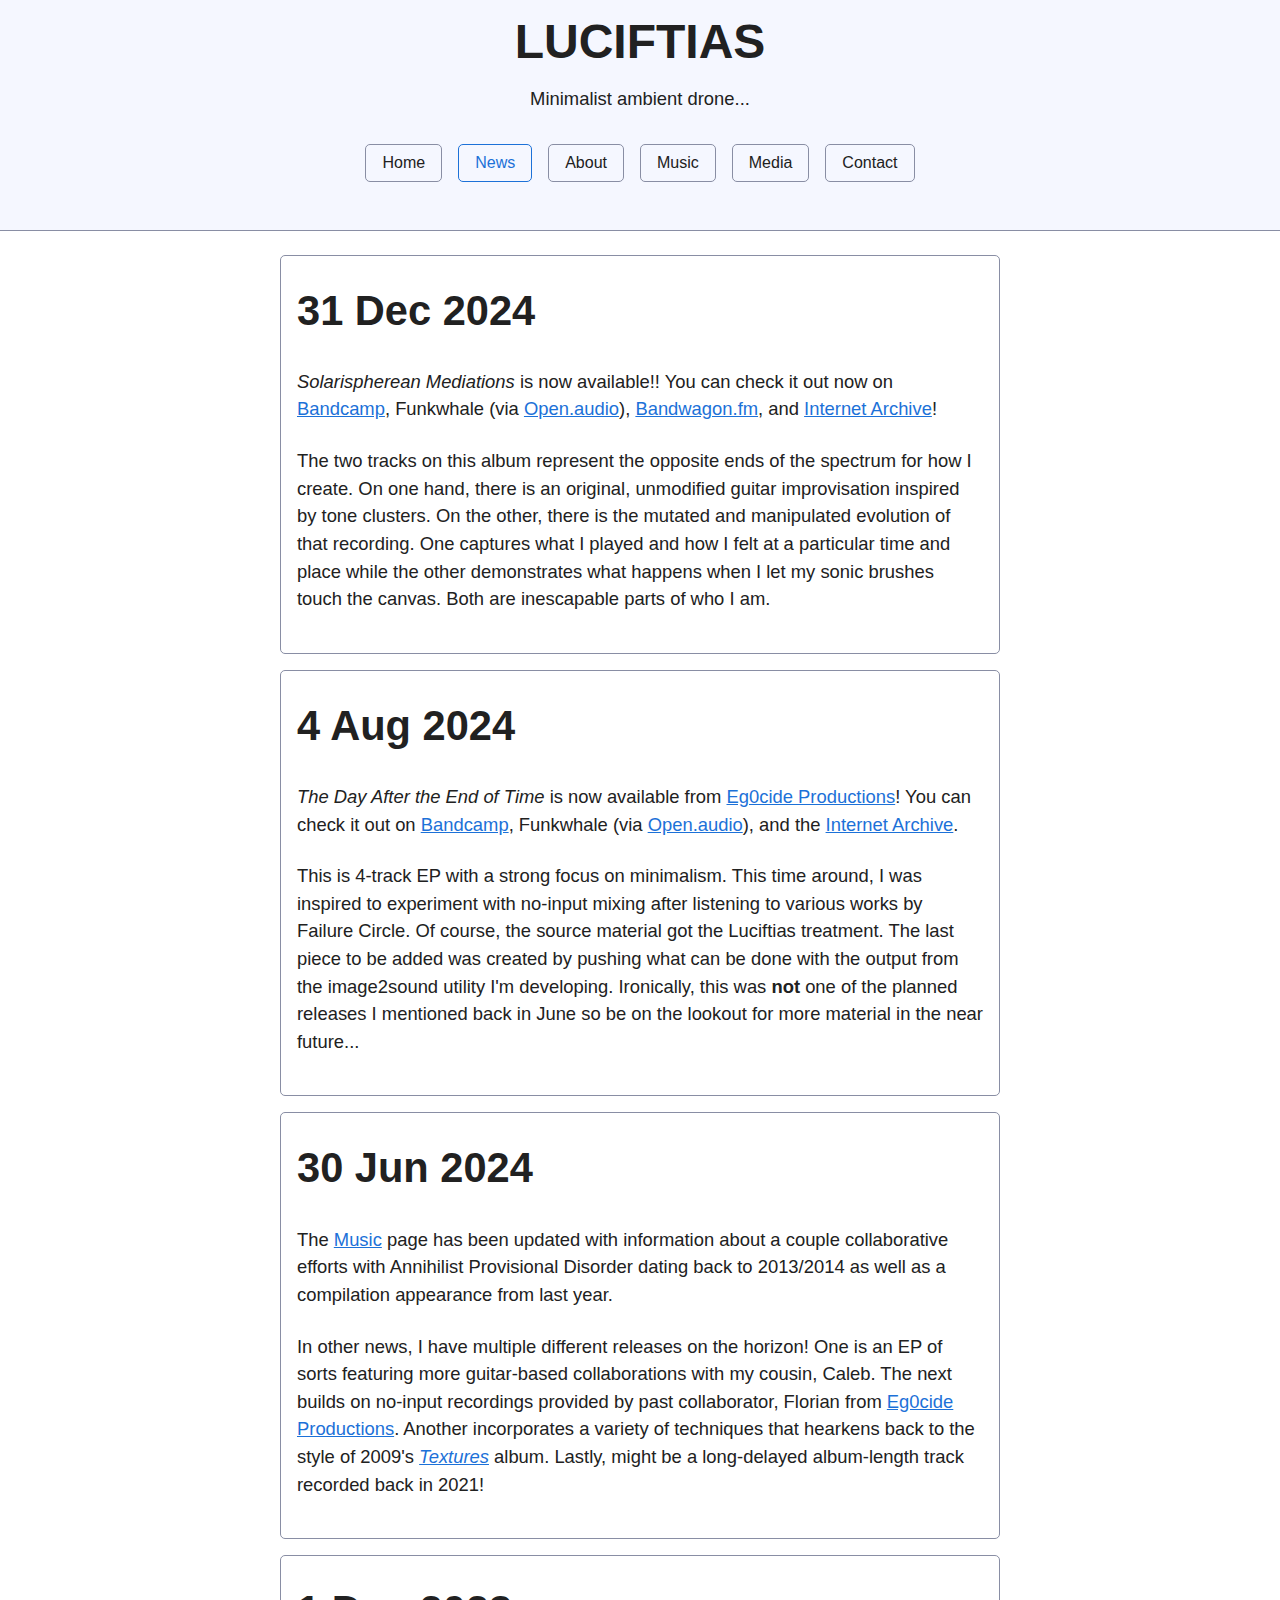
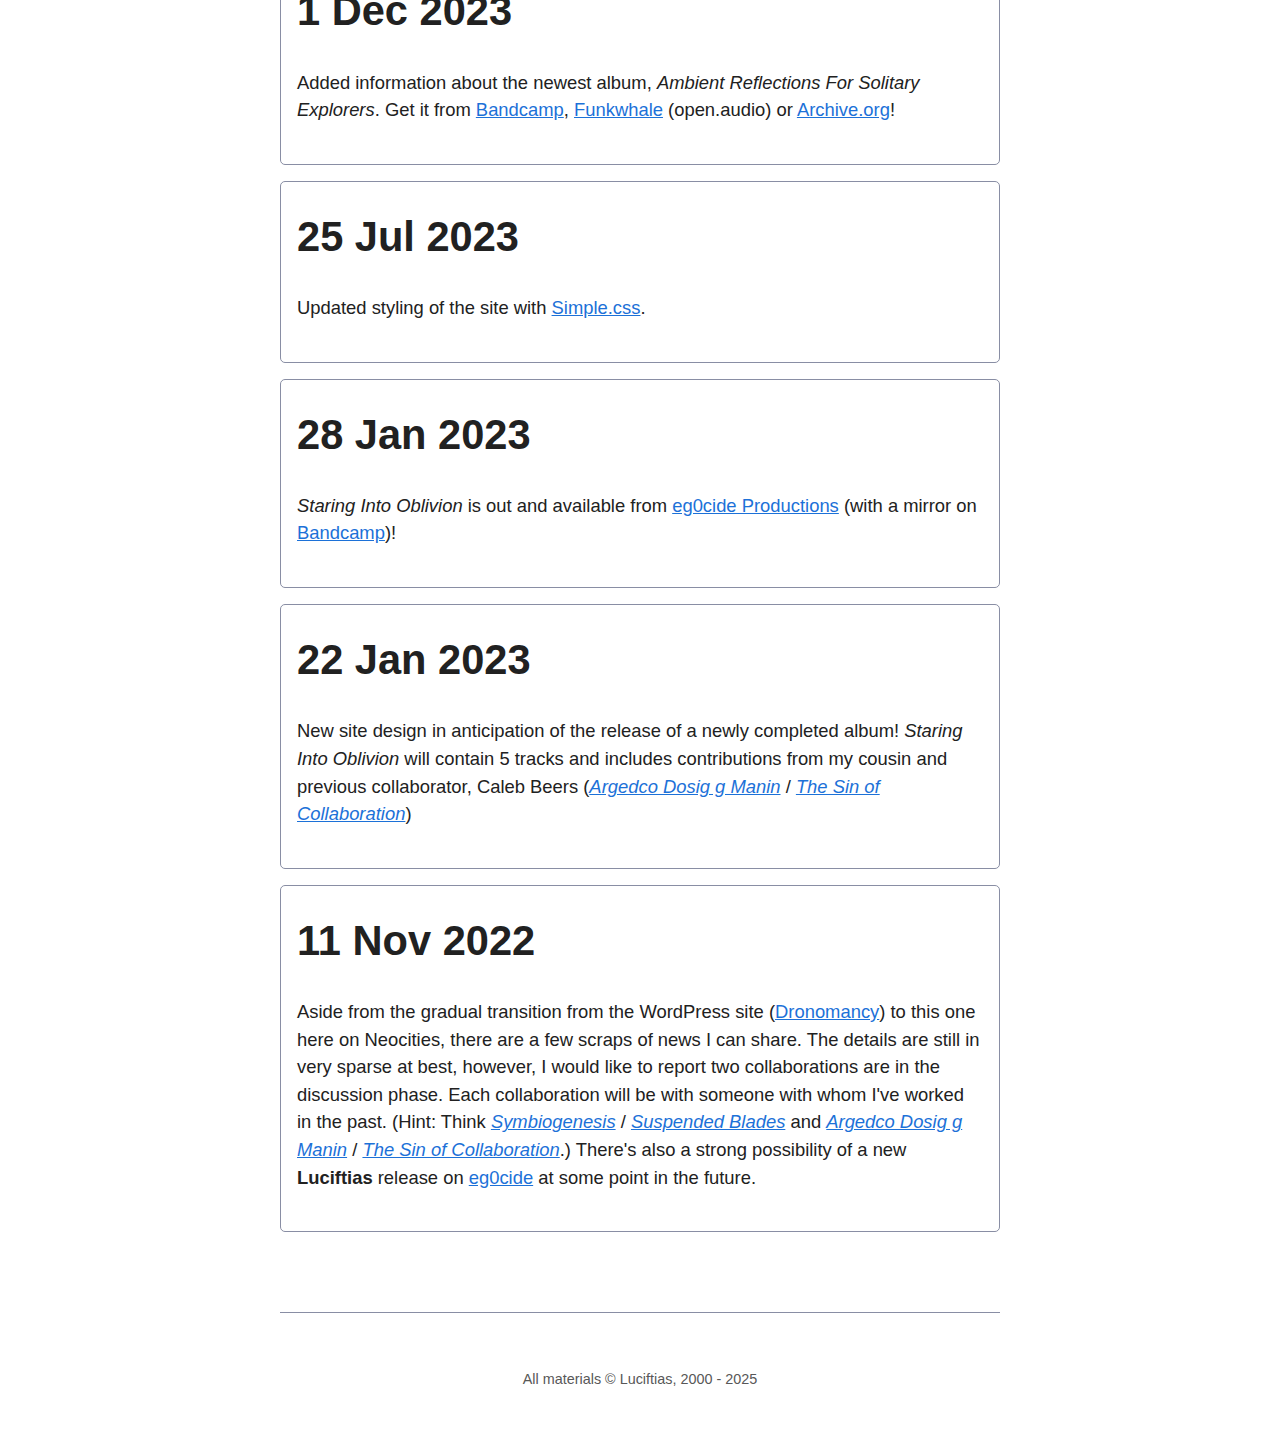
<file: news.html>
<!DOCTYPE html>
<html lang="en">

<head>
    <meta charset="UTF-8">
    <meta http-equiv="X-UA-Compatible" content="IE=edge">
    <meta name="viewport" content="width=device-width, initial-scale=1.0">
    <meta name="keywords" content="dark ambient, ambient, noise, drone, experimental, industrial, soundscape">
    <meta name="description" content="Luciftias: minimalist ambient drone">
    <link rel="stylesheet" href="css/simple.min.css">
    <link rel="stylesheet" href="css/custom.css">
    <title>Luciftias: News</title>
</head>

<body>

    <header>
        <h1>LUCIFTIAS</h1>
        <p>Minimalist ambient drone...</p>
        <nav>
            <ul>
                <li><a href="index.html">Home</a></li>
                <li><a class="current" href="news.html">News</a></li>
                <li><a href="about.html">About</a></li>
                <li><a href="music.html">Music</a></li>
                <li><a href="media.html">Media</a></li>
                <li><a href="contact.html">Contact</a></li>
            </ul>
        </nav>
    </header>

    <main>
        <article>
            <h2>31 Dec 2024</h2>
            <p><em>Solarispherean Mediations</em> is now available!! You can check it out now on <a
                    href="https://luciftias.bandcamp.com/album/solarispherean-meditations">Bandcamp</a>, Funkwhale
                (via <a href="https://open.audio/library/albums/21406">Open.audio</a>),
                <a href="https://bandwagon.fm/6774183cc2a5b4a42bdd365a">Bandwagon.fm</a>, and
                <a href="https://archive.org/details/luciftias-solarispherean-meditations">Internet Archive</a>!</p>
            <p>The two tracks on this album represent the opposite ends of the spectrum for how I create. On one hand,
                there is an original, unmodified guitar improvisation inspired by tone clusters. On the other, there
                is the mutated and manipulated evolution of that recording. One captures what I played and how I felt
                at a particular time and place while the other demonstrates what happens when I let my sonic brushes
                touch the canvas. Both are inescapable parts of who I am.
            </p>
        </article>
        <article>
            <h2>4 Aug 2024</h2>
            <p><em>The Day After the End of Time</em> is now available from <a href="https://eg0cide.com/">Eg0cide
                    Productions</a>! You can check it out on <a
                    href="https://luciftias.bandcamp.com/album/the-day-after-the-end-of-time">Bandcamp</a>, Funkwhale
                (via <a href="https://open.audio/library/albums/21090">Open.audio</a>), and the <a
                    href="https://archive.org/details/eg0_262">Internet Archive</a>.</p>
            <p>This is 4-track EP with a strong focus on minimalism. This time around, I was inspired to experiment with
                no-input mixing after listening to various works by Failure Circle. Of course, the source material got
                the Luciftias treatment. The last piece to be added was created by pushing what can be done with the
                output from the image2sound utility I'm developing. Ironically, this was <strong>not</strong> one of the
                planned releases I mentioned back in June so be on the lookout for more material in the near future...
            </p>
        </article>
        <article>
            <h2>30 Jun 2024</h2>
            <p>The <a href="music.html">Music</a> page has been updated with information about a couple collaborative
                efforts with Annihilist Provisional Disorder dating back to 2013/2014 as well as a compilation
                appearance from last year.</p>
            <p>In other news, I have multiple different releases on the horizon! One is an EP of sorts featuring more
                guitar-based collaborations with my cousin, Caleb. The next builds on no-input recordings provided by
                past collaborator, Florian from <a href="https://eg0cide.com/">Eg0cide Productions</a>. Another
                incorporates a variety of techniques that hearkens back to the style of 2009's <em><a
                        href="https://luciftias.bandcamp.com/album/textures">Textures</a></em> album. Lastly, might be a
                long-delayed album-length track recorded back in 2021!</p>
        </article>
        <article>
            <h2>1 Dec 2023</h2>
            <p>Added information about the newest album, <em>Ambient Reflections For Solitary Explorers</em>. Get it
                from <a href="https://luciftias.bandcamp.com/album/ambient-reflections-for-solitary-explorers"
                    target="_blank">Bandcamp</a>, <a href="https://open.audio/library/albums/20599/"
                    target="_blank">Funkwhale</a> (open.audio) or <a
                    href="https://archive.org/details/luciftias-ambient-reflections-for-solitary-explorers"
                    target="_blank">Archive.org</a>!</p>
        </article>
        <article>
            <h2>25 Jul 2023</h2>
            <p>Updated styling of the site with <a href="https://simplecss.org/">Simple.css</a>.</p>
        </article>
        <article>
            <h2>28 Jan 2023</h2>
            <p><em>Staring Into Oblivion</em> is out and available from <a
                    href="https://eg0cide.com/2023/01/28/luciftias-staring-into-oblivion-eg0_256/">eg0cide
                    Productions</a> (with a mirror on <a
                    href="https://eg0cide.bandcamp.com/album/staring-into-oblivion">Bandcamp</a>)!</p>
        </article>
        <article>
            <h2>22 Jan 2023</h2>
            <p>New site design in anticipation of the release of a newly completed album! <em>Staring Into Oblivion</em>
                will contain 5 tracks and includes contributions from my cousin and previous collaborator, Caleb Beers
                (<em><a href="https://luciftias.bandcamp.com/album/argedco-dosig-g-manin">Argedco Dosig g Manin</a></em>
                /
                <em><a href="https://luciftias.bandcamp.com/album/the-sin-of-collaboration">The Sin of
                        Collaboration</a></em>)
            </p>
        </article>
        <article>
            <h2>11 Nov 2022</h2>
            <p>Aside from the gradual transition from the WordPress site (<a
                    href="https://dronomancy.wordpress.com/">Dronomancy</a>) to this one here on Neocities, there are a
                few scraps of news I can share. The details are still in very sparse at best, however, I would like to
                report two collaborations are in the discussion phase. Each collaboration will be with someone with whom
                I've worked in the past. (Hint: Think <em><a
                        href="https://luciftias.bandcamp.com/album/symbiogenesis">Symbiogenesis</a></em> / <em><a
                        href="https://luciftias.bandcamp.com/album/suspended-blades">Suspended Blades</a></em> and
                <em><a href="https://luciftias.bandcamp.com/album/argedco-dosig-g-manin">Argedco Dosig g Manin</a></em>
                / <em><a href="https://luciftias.bandcamp.com/album/the-sin-of-collaboration">The Sin of
                        Collaboration</a></em>.) There's also a strong possibility of a new <strong>Luciftias</strong>
                release on <a href="https://eg0cide.com/">eg0cide</a> at some point in the future.
            </p>
        </article>
    </main>

    <footer>
        <p>All materials &copy; Luciftias, 2000 - 2025</p>
    </footer>

</body>

</html>
</file>
<file: css/custom.css>
:root {
    --accent: #1c71d8;
}
</file>
<file: css/simple.min.css>
:root,::backdrop{--sans-font:-apple-system,BlinkMacSystemFont,"Avenir Next",Avenir,"Nimbus Sans L",Roboto,"Noto Sans","Segoe UI",Arial,Helvetica,"Helvetica Neue",sans-serif;--mono-font:Consolas,Menlo,Monaco,"Andale Mono","Ubuntu Mono",monospace;--standard-border-radius:5px;--bg:#fff;--accent-bg:#f5f7ff;--text:#212121;--text-light:#585858;--border:#898ea4;--accent:#0d47a1;--accent-hover:#1266e2;--accent-text:var(--bg);--code:#d81b60;--preformatted:#444;--marked:#fd3;--disabled:#efefef}@media (prefers-color-scheme:dark){:root,::backdrop{color-scheme:dark;--bg:#212121;--accent-bg:#2b2b2b;--text:#dcdcdc;--text-light:#ababab;--accent:#ffb300;--accent-hover:#ffe099;--accent-text:var(--bg);--code:#f06292;--preformatted:#ccc;--disabled:#111}img,video{opacity:.8}}*,:before,:after{box-sizing:border-box}textarea,select,input,progress{-webkit-appearance:none;-moz-appearance:none;appearance:none}html{font-family:var(--sans-font);scroll-behavior:smooth}body{color:var(--text);background-color:var(--bg);grid-template-columns:1fr min(45rem,90%) 1fr;margin:0;font-size:1.15rem;line-height:1.5;display:grid}body>*{grid-column:2}body>header{background-color:var(--accent-bg);border-bottom:1px solid var(--border);text-align:center;grid-column:1/-1;padding:0 .5rem 2rem}body>header>:only-child{margin-block-start:2rem}body>header h1{max-width:1200px;margin:1rem auto}body>header p{max-width:40rem;margin:1rem auto}main{padding-top:1.5rem}body>footer{color:var(--text-light);text-align:center;border-top:1px solid var(--border);margin-top:4rem;padding:2rem 1rem 1.5rem;font-size:.9rem}h1{font-size:3rem}h2{margin-top:3rem;font-size:2.6rem}h3{margin-top:3rem;font-size:2rem}h4{font-size:1.44rem}h5{font-size:1.15rem}h6{font-size:.96rem}p{margin:1.5rem 0}p,h1,h2,h3,h4,h5,h6{overflow-wrap:break-word}h1,h2,h3{line-height:1.1}@media only screen and (width<=720px){h1{font-size:2.5rem}h2{font-size:2.1rem}h3{font-size:1.75rem}h4{font-size:1.25rem}}a,a:visited{color:var(--accent)}a:hover{text-decoration:none}button,.button,a.button,input[type=submit],input[type=reset],input[type=button],label[type=button]{border:1px solid var(--accent);background-color:var(--accent);color:var(--accent-text);padding:.5rem .9rem;line-height:normal;text-decoration:none}.button[aria-disabled=true],input:disabled,textarea:disabled,select:disabled,button[disabled]{cursor:not-allowed;background-color:var(--disabled);border-color:var(--disabled);color:var(--text-light)}input[type=range]{padding:0}abbr[title]{cursor:help;text-decoration-line:underline;text-decoration-style:dotted}button:enabled:hover,.button:not([aria-disabled=true]):hover,input[type=submit]:enabled:hover,input[type=reset]:enabled:hover,input[type=button]:enabled:hover,label[type=button]:hover{background-color:var(--accent-hover);border-color:var(--accent-hover);cursor:pointer}.button:focus-visible,button:focus-visible:where(:enabled),input:enabled:focus-visible:where([type=submit],[type=reset],[type=button]){outline:2px solid var(--accent);outline-offset:1px}header>nav{padding:1rem 0 0;font-size:1rem;line-height:2}header>nav ul,header>nav ol{flex-flow:wrap;place-content:space-around center;align-items:center;margin:0;padding:0;list-style-type:none;display:flex}header>nav ul li,header>nav ol li{display:inline-block}header>nav a,header>nav a:visited{border:1px solid var(--border);border-radius:var(--standard-border-radius);color:var(--text);margin:0 .5rem 1rem;padding:.1rem 1rem;text-decoration:none;display:inline-block}header>nav a:hover,header>nav a.current,header>nav a[aria-current=page]{border-color:var(--accent);color:var(--accent);cursor:pointer}@media only screen and (width<=720px){header>nav a{border:none;padding:0;line-height:1;text-decoration:underline}}aside,details,pre,progress{background-color:var(--accent-bg);border:1px solid var(--border);border-radius:var(--standard-border-radius);margin-bottom:1rem}aside{float:right;width:30%;margin-inline-start:15px;padding:0 15px;font-size:1rem}[dir=rtl] aside{float:left}@media only screen and (width<=720px){aside{float:none;width:100%;margin-inline-start:0}}article,fieldset,dialog{border:1px solid var(--border);border-radius:var(--standard-border-radius);margin-bottom:1rem;padding:1rem}article h2:first-child,section h2:first-child,article h3:first-child,section h3:first-child{margin-top:1rem}section{border-top:1px solid var(--border);border-bottom:1px solid var(--border);margin:3rem 0;padding:2rem 1rem}section+section,section:first-child{border-top:0;padding-top:0}section+section{margin-top:0}section:last-child{border-bottom:0;padding-bottom:0}details{padding:.7rem 1rem}summary{cursor:pointer;word-break:break-all;margin:-.7rem -1rem;padding:.7rem 1rem;font-weight:700}details[open]>summary+*{margin-top:0}details[open]>summary{margin-bottom:.5rem}details[open]>:last-child{margin-bottom:0}table{border-collapse:collapse;margin:1.5rem 0}figure>table{width:max-content;margin:0}td,th{border:1px solid var(--border);text-align:start;padding:.5rem}th{background-color:var(--accent-bg);font-weight:700}tr:nth-child(2n){background-color:var(--accent-bg)}table caption{margin-bottom:.5rem;font-weight:700}textarea,select,input,button,.button{font-size:inherit;border-radius:var(--standard-border-radius);box-shadow:none;max-width:100%;margin-bottom:.5rem;padding:.5rem;font-family:inherit;display:inline-block}textarea,select,input{color:var(--text);background-color:var(--bg);border:1px solid var(--border)}label{display:block}textarea:not([cols]){width:100%}select:not([multiple]){background-image:linear-gradient(45deg,transparent 49%,var(--text)51%),linear-gradient(135deg,var(--text)51%,transparent 49%);background-position:calc(100% - 15px),calc(100% - 10px);background-repeat:no-repeat;background-size:5px 5px,5px 5px;padding-inline-end:25px}[dir=rtl] select:not([multiple]){background-position:10px,15px}input[type=checkbox],input[type=radio]{vertical-align:middle;width:min-content;position:relative}input[type=checkbox]+label,input[type=radio]+label{display:inline-block}input[type=radio]{border-radius:100%}input[type=checkbox]:checked,input[type=radio]:checked{background-color:var(--accent)}input[type=checkbox]:checked:after{content:" ";border-right:solid var(--bg).08em;border-bottom:solid var(--bg).08em;background-color:#0000;border-radius:0;width:.18em;height:.32em;font-size:1.8em;position:absolute;top:.05em;left:.17em;transform:rotate(45deg)}input[type=radio]:checked:after{content:" ";background-color:var(--bg);border-radius:100%;width:.25em;height:.25em;font-size:32px;position:absolute;top:.125em;left:.125em}@media only screen and (width<=720px){textarea,select,input{width:100%}}input[type=color]{height:2.5rem;padding:.2rem}input[type=file]{border:0}hr{background:var(--border);border:none;height:1px;margin:1rem auto}mark{border-radius:var(--standard-border-radius);background-color:var(--marked);color:#000;padding:2px 5px}mark a{color:#0d47a1}img,video{border-radius:var(--standard-border-radius);max-width:100%;height:auto}figure{margin:0;display:block;overflow-x:auto}figure>img,figure>picture>img{margin-inline:auto;display:block}figcaption{text-align:center;color:var(--text-light);margin-block:1rem;font-size:.9rem}blockquote{border-inline-start:.35rem solid var(--accent);color:var(--text-light);margin-block:2rem;margin-inline:2rem 0;padding:.4rem .8rem;font-style:italic}cite{color:var(--text-light);font-size:.9rem;font-style:normal}dt{color:var(--text-light)}code,pre,pre span,kbd,samp{font-family:var(--mono-font);color:var(--code)}kbd{color:var(--preformatted);border:1px solid var(--preformatted);border-bottom:3px solid var(--preformatted);border-radius:var(--standard-border-radius);padding:.1rem .4rem}pre{color:var(--preformatted);max-width:100%;padding:1rem 1.4rem;overflow:auto}pre code{color:var(--preformatted);background:0 0;margin:0;padding:0}progress{width:100%}progress:indeterminate{background-color:var(--accent-bg)}progress::-webkit-progress-bar{border-radius:var(--standard-border-radius);background-color:var(--accent-bg)}progress::-webkit-progress-value{border-radius:var(--standard-border-radius);background-color:var(--accent)}progress::-moz-progress-bar{border-radius:var(--standard-border-radius);background-color:var(--accent);transition-property:width;transition-duration:.3s}progress:indeterminate::-moz-progress-bar{background-color:var(--accent-bg)}dialog{max-width:40rem;margin:auto}dialog::backdrop{background-color:var(--bg);opacity:.8}@media only screen and (width<=720px){dialog{max-width:100%;margin:auto 1em}}sup,sub{vertical-align:baseline;position:relative}sup{top:-.4em}sub{top:.3em}.notice{background:var(--accent-bg);border:2px solid var(--border);border-radius:var(--standard-border-radius);margin:2rem 0;padding:1.5rem}
</file>
